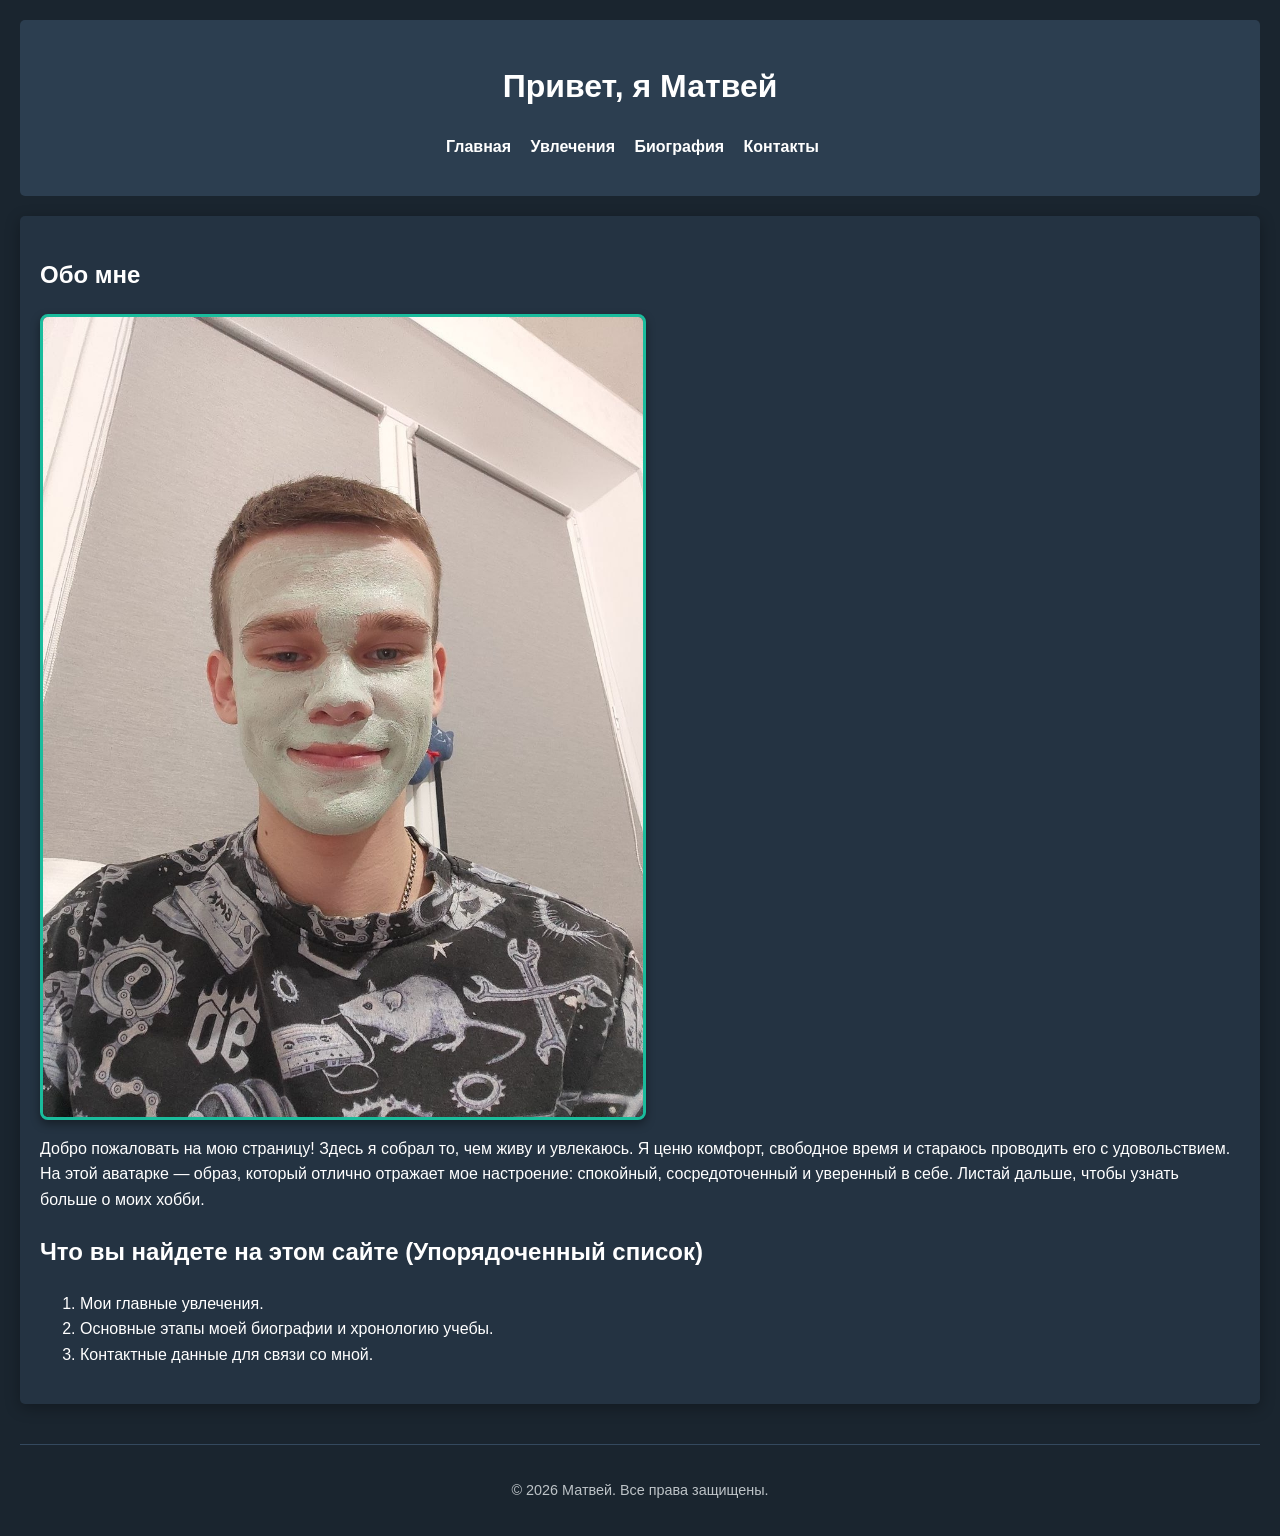
<file: index.html>
<!DOCTYPE html>
<html lang="ru">
<head>
    <meta charset="UTF-8">
    <meta name="viewport" content="width=device-width, initial-scale=1.0">
    <title>Главная - Сайт Матвея</title>
    <link rel="stylesheet" href="style.css">
</head>
<body>

    <header>
        <h1>Привет, я Матвей</h1>
        <nav>
            <ul>
                <li><a href="index.html">Главная</a></li>
                <li><a href="hobby.html">Увлечения</a></li>
                <li><a href="bio.html">Биография</a></li>
                <li><a href="contacts.html">Контакты</a></li>
            </ul>
        </nav>
    </header>

    <main>
        <section class="profile-section">
            <h2>Обо мне</h2>
            <!-- Твоя аватарка (photo1.jpg) -->
            <img src="photo1.jpg" alt="Аватарка Матвея" class="site-img">
            
            <p>Добро пожаловать на мою страницу! Здесь я собрал то, чем живу и увлекаюсь. Я ценю комфорт, свободное время и стараюсь проводить его с удовольствием. На этой аватарке — образ, который отлично отражает мое настроение: спокойный, сосредоточенный и уверенный в себе. Листай дальше, чтобы узнать больше о моих хобби.</p>
        </section>

        <section>
            <h2>Что вы найдете на этом сайте (Упорядоченный список)</h2>
            <ol>
                <li>Мои главные увлечения.</li>
                <li>Основные этапы моей биографии и хронологию учебы.</li>
                <li>Контактные данные для связи со мной.</li>
            </ol>
        </section>
    </main>

    <footer>
        <p>&copy; 2026 Матвей. Все права защищены.</p>
    </footer>

</body>
</html>
</file>
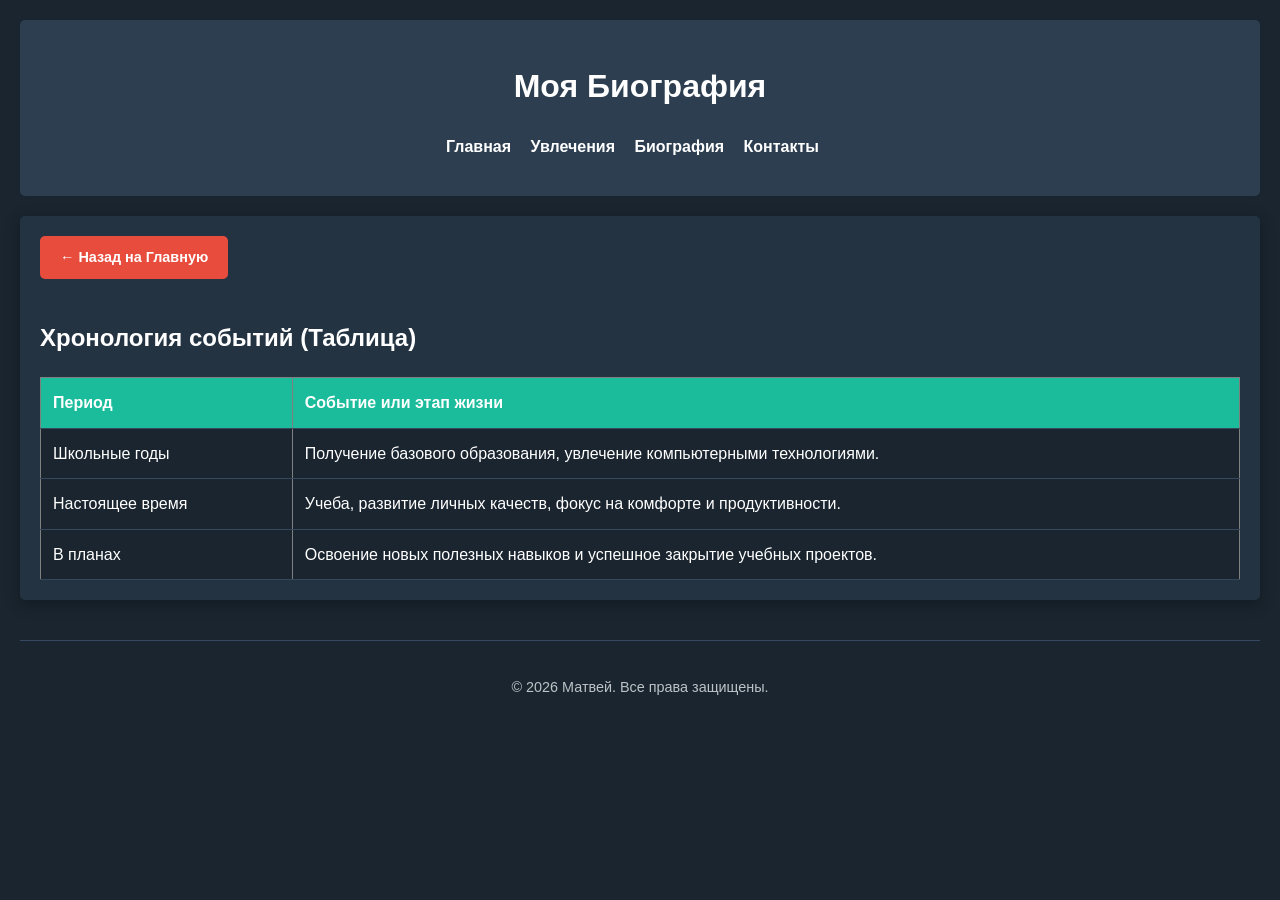
<file: bio.html>
<!DOCTYPE html>
<html lang="ru">
<head>
    <meta charset="UTF-8">
    <meta name="viewport" content="width=device-width, initial-scale=1.0">
    <title>Биография - Сайт Матвея</title>
    <link rel="stylesheet" href="style.css">
</head>
<body>

    <header>
        <h1>Моя Биография</h1>
        <nav>
            <ul>
                <li><a href="index.html">Главная</a></li>
                <li><a href="hobby.html">Увлечения</a></li>
                <li><a href="bio.html">Биография</a></li>
                <li><a href="contacts.html">Контакты</a></li>
            </ul>
        </nav>
    </header>

    <main>
        <a href="index.html" class="back-btn">← Назад на Главную</a>

        <h2>Хронология событий (Таблица)</h2>
        <table border="1">
            <thead>
                <tr>
                    <th>Период</th>
                    <th>Событие или этап жизни</th>
                </tr>
            </thead>
            <tbody>
                <tr>
                    <td>Школьные годы</td>
                    <td>Получение базового образования, увлечение компьютерными технологиями.</td>
                </tr>
                <tr>
                    <td>Настоящее время</td>
                    <td>Учеба, развитие личных качеств, фокус на комфорте и продуктивности.</td>
                </tr>
                <tr>
                    <td>В планах</td>
                    <td>Освоение новых полезных навыков и успешное закрытие учебных проектов.</td>
                </tr>
            </tbody>
        </table>
    </main>

    <footer>
        <p>&copy; 2026 Матвей. Все права защищены.</p>
    </footer>

</body>
</html>
</file>
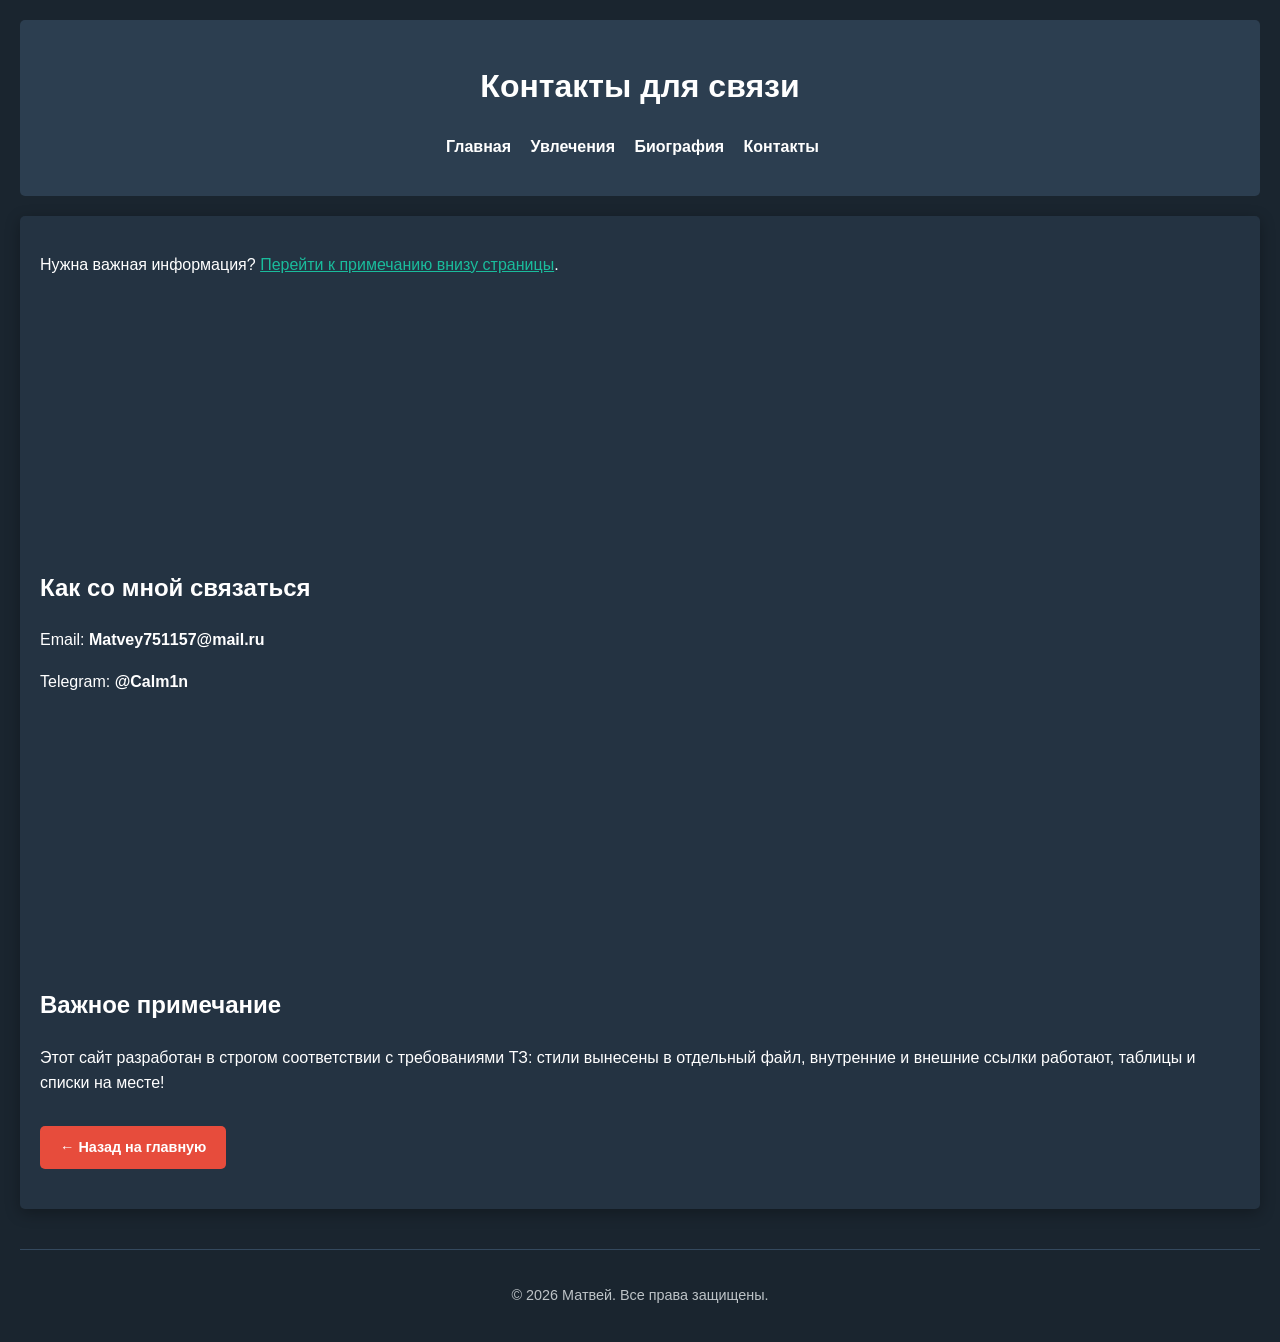
<file: contacts.html>
<!DOCTYPE html>
<html lang="ru">
<head>
    <meta charset="UTF-8">
    <meta name="viewport" content="width=device-width, initial-scale=1.0">
    <title>Контакты - Сайт Матвея</title>
    <link rel="stylesheet" href="style.css">
</head>
<body>

    <header>
        <h1>Контакты для связи</h1>
        <nav>
            <ul>
                <li><a href="index.html">Главная</a></li>
                <li><a href="hobby.html">Увлечения</a></li>
                <li><a href="bio.html">Биография</a></li>
                <li><a href="contacts.html">Контакты</a></li>
            </ul>
        </nav>
    </header>

    <main>
        <!-- ССЫЛКА В ПРЕДЕЛАХ СТРАНИЦЫ (ЯКОРЬ) -->
        <p>Нужна важная информация? <a href="#important-note">Перейти к примечанию внизу страницы</a>.</p>
        
        <br><br><br><br><br><br><br><br><br><br>

        <section>
            <h2>Как со мной связаться</h2>
            <p>Email: <strong>Matvey751157@mail.ru</strong></p>
            <p>Telegram: <strong>@Calm1n</strong></p>
        </section>

        <br><br><br><br><br><br><br><br><br><br>

        <!-- ТОЧКА ДЛЯ ССЫЛКИ-ЯКОРЯ -->
        <section id="important-note">
            <h2>Важное примечание</h2>
            <p>Этот сайт разработан в строгом соответствии с требованиями ТЗ: стили вынесены в отдельный файл, внутренние и внешние ссылки работают, таблицы и списки на месте!</p>
        </section>

        <!-- КНОПКА ТАКЖЕ СТОИТ ВНИЗУ, КАК И БЫЛО ИЗНАЧАЛЬНО -->
        <div style="margin-top: 30px;">
            <a href="index.html" class="back-btn">← Назад на главную</a>
        </div>
    </main>

    <footer>
        <p>&copy; 2026 Матвей. Все права защищены.</p>
    </footer>

</body>
</html>
</file>
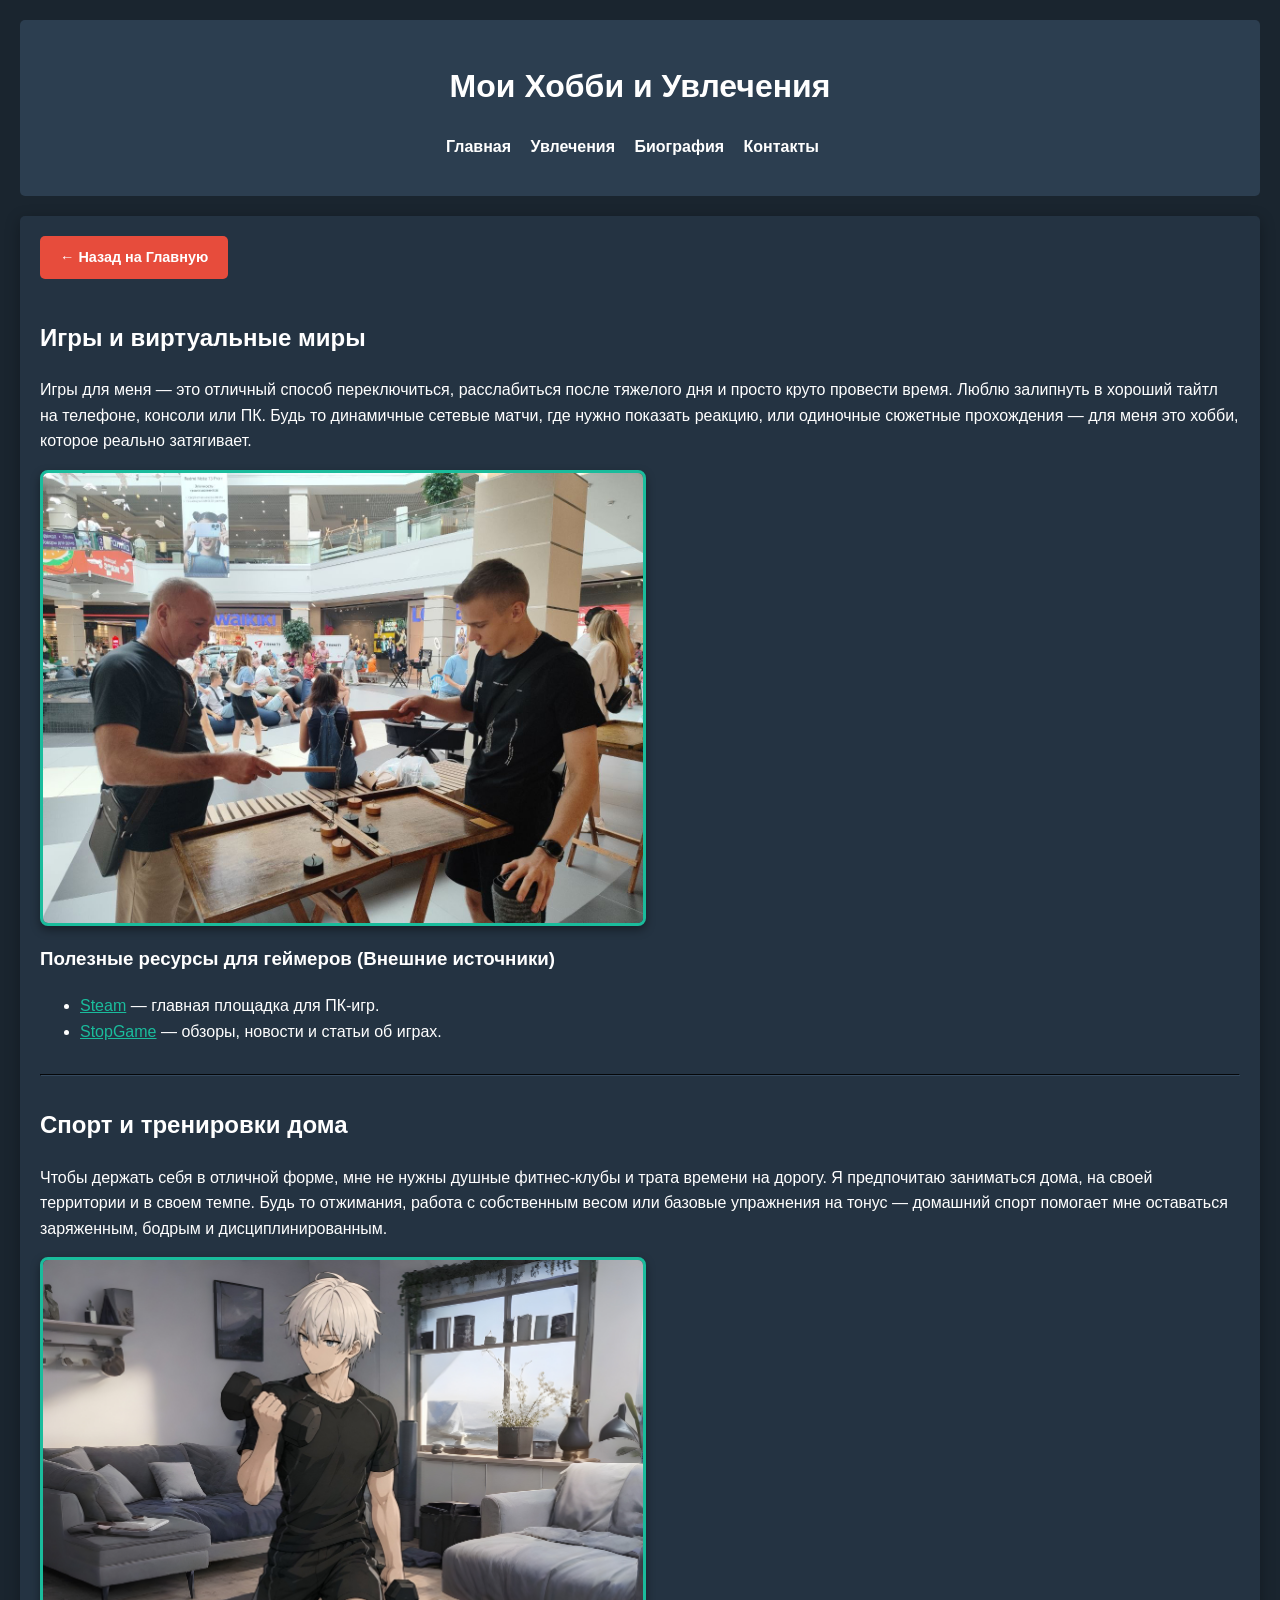
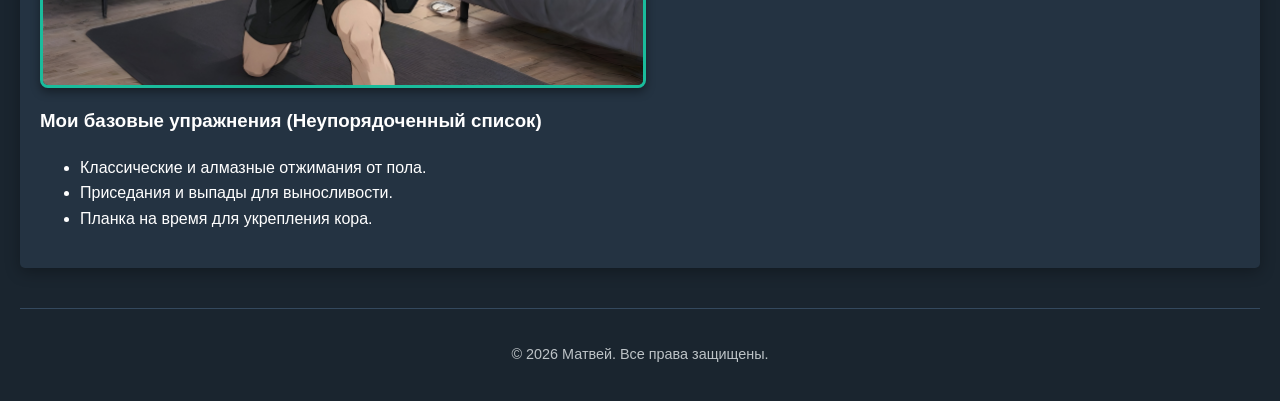
<file: hobby.html>
<!DOCTYPE html>
<html lang="ru">
<head>
    <meta charset="UTF-8">
    <meta name="viewport" content="width=device-width, initial-scale=1.0">
    <title>Увлечения - Сайт Матвея</title>
    <link rel="stylesheet" href="style.css">
</head>
<body>

    <header>
        <h1>Мои Хобби и Увлечения</h1>
        <nav>
            <ul>
                <li><a href="index.html">Главная</a></li>
                <li><a href="hobby.html">Увлечения</a></li>
                <li><a href="bio.html">Биография</a></li>
                <li><a href="contacts.html">Контакты</a></li>
            </ul>
        </nav>
    </header>

    <main>
        <!-- КНОПКА НАЗАД НА САМОМ ВЕРХУ КОНТЕНТА -->
        <a href="index.html" class="back-btn">← Назад на Главную</a>

        <!-- РАЗДЕЛ 1: ВИДЕОИГРЫ -->
        <section class="hobby-block">
            <h2>Игры и виртуальные миры</h2>
            <p>Игры для меня — это отличный способ переключиться, расслабиться после тяжелого дня и просто круто провести время. Люблю залипнуть в хороший тайтл на телефоне, консоли или ПК. Будь то динамичные сетевые матчи, где нужно показать реакцию, или одиночные сюжетные прохождения — для меня это хобби, которое реально затягивает.</p>
            
            <!-- Картинка про игры -->
            <img src="photo2.jpg" alt="Игровой процесс" class="site-img">

            <!-- ТЕПЕРЬ ССЫЛКИ НАХОДЯТСЯ ЗДЕСЬ (ПОСЛЕ КАРТИНКИ С ИГРАМИ) -->
            <h3>Полезные ресурсы для геймеров (Внешние источники)</h3>
            <ul>
                <li><a href="https://steampowered.com" target="_blank">Steam</a> — главная площадка для ПК-игр.</li>
                <li><a href="https://stopgame.ru" target="_blank">StopGame</a> — обзоры, новости и статьи об играх.</li>
            </ul>
        </section>

        <hr style="border-color: #34495e; margin: 30px 0;">

        <!-- РАЗДЕЛ 2: ДОМАШНИЙ СПОРТ -->
        <section class="hobby-block">
            <h2>Спорт и тренировки дома</h2>
            <p>Чтобы держать себя в отличной форме, мне не нужны душные фитнес-клубы и трата времени на дорогу. Я предпочитаю заниматься дома, на своей территории и в своем темпе. Будь то отжимания, работа с собственным весом или базовые упражнения на тонус — домашний спорт помогает мне оставаться заряженным, бодрым и дисциплинированным.</p>
            
            <!-- Картинка про спорт -->
            <img src="photo3.jpg" alt="Домашние тренировки" class="site-img">
            
            <h3>Мои базовые упражнения (Неупорядоченный список)</h3>
            <ul>
                <li>Классические и алмазные отжимания от пола.</li>
                <li>Приседания и выпады для выносливости.</li>
                <li>Планка на время для укрепления кора.</li>
            </ul>
        </section>
    </main>

    <footer>
        <p>&copy; 2026 Матвей. Все права защищены.</p>
    </footer>

</body>
</html>
</file>
<file: style.css>
/* Общие настройки для всего сайта */
body {
    font-family: Arial, sans-serif;
    line-height: 1.6;
    margin: 0;
    padding: 20px;
    background-color: #1a252f; /* Красивый темно-синий фон */
    color: #ffffff;            /* Цвет текста — белый */
}

/* Оформление шапки и меню навигации */
header {
    background-color: #2c3e50; 
    color: #fff;
    padding: 20px;
    text-align: center;
    border-radius: 5px;
}

nav ul {
    list-style-type: none;
    padding: 0;
}

nav ul li {
    display: inline;
    margin-right: 15px;
}

nav ul li a {
    color: #fff;
    text-decoration: none;
    font-weight: bold;
}

nav ul li a:hover {
    color: #1abc9c; /* Бирюзовый цвет при наведении */
}

/* Стилизация основного блока контента */
main {
    background-color: #243342; /* Светлый сине-серый тон для блоков */
    padding: 20px;
    margin-top: 20px;
    border-radius: 5px;
    box-shadow: 0 4px 15px rgba(0,0,0,0.3);
}

/* Ссылки внутри текста */
main a {
    color: #1abc9c;
    text-decoration: underline;
}

main a:hover {
    color: #16a085;
}

/* НАСТРОЙКА КРУПНЫХ И КРАСИВЫХ КАРТИНОК */
.site-img {
    border: 3px solid #1abc9c; /* Бирюзовая рамка */
    border-radius: 8px;
    margin: 15px 0;
    box-shadow: 0 4px 10px rgba(0,0,0,0.4);
    width: 100%;            
    max-width: 600px;       
    height: auto;           
    display: block;
}

/* СТИЛЬ ДЛЯ КНОПКИ НАЗАД НА ГЛАВНУЮ */
.back-btn {
    display: inline-block;
    background-color: #e74c3c; /* Красный цвет кнопки */
    color: white !important;
    padding: 10px 20px;
    text-decoration: none;
    border-radius: 5px;
    font-weight: bold;
    font-size: 0.9em;
    transition: background 0.3s;
    margin-bottom: 20px; /* Отступ снизу, чтобы отделялась от контента */
}

.back-btn:hover {
    background-color: #c0392b;
}

/* Стилизация таблицы для биографии */
table {
    width: 100%;
    border-collapse: collapse;
    margin-top: 15px;
    background-color: #1a252f;
}

th, td {
    padding: 12px;
    text-align: left;
    border-bottom: 1px solid #34495e;
    color: #ffffff;
}

th {
    background-color: #1abc9c;
    color: white;
}

/* Подвал сайта */
footer {
    text-align: center;
    margin-top: 40px;
    font-size: 0.9em;
    color: #bdc3c7;
    border-top: 1px solid #34495e;
    padding-top: 20px;
}
</file>
